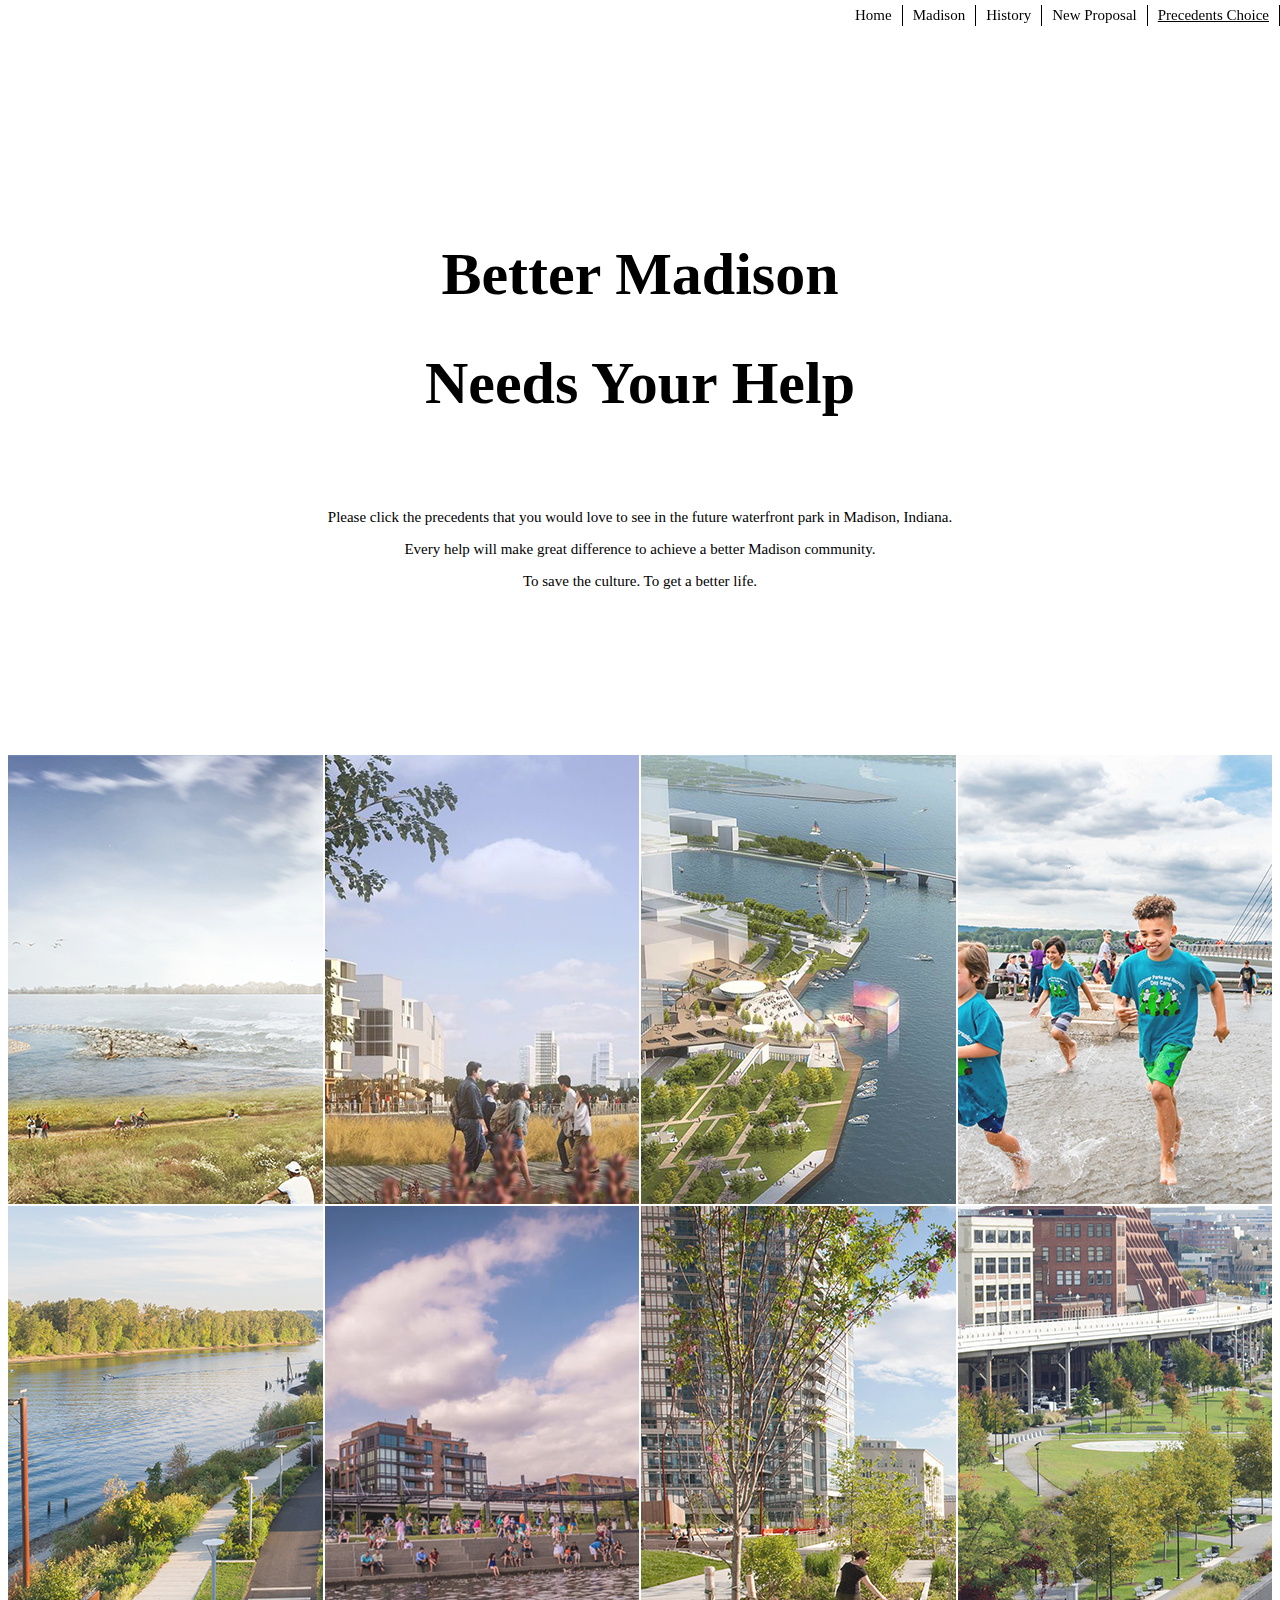
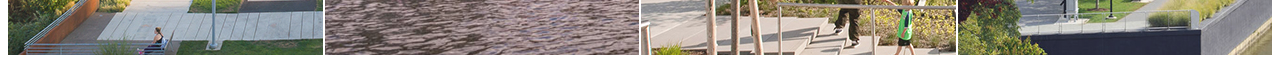
<file: indexPD.html>
<!DOCTYPE html>
<html lang="en">
<head>
<link rel="shortcut icon" type="image/x-icon" href="logo.png" />
<meta charset="UTF-8">
<link rel="mask-icon" type="" href="https://static.codepen.io/assets/favicon/logo-pin-8f3771b1072e3c38bd662872f6b673a722f4b3ca2421637d5596661b4e2132cc.svg" color="#111" />
<link href="https://fonts.googleapis.com/css?family=Cormorant+Garamond|Oswald:300&display=swap" rel="stylesheet">
<link rel="stylesheet" href="https://stackpath.bootstrapcdn.com/bootstrap/4.4.0/css/bootstrap.min.css" integrity="sha384-SI27wrMjH3ZZ89r4o+fGIJtnzkAnFs3E4qz9DIYioCQ5l9Rd/7UAa8DHcaL8jkWt" crossorigin="anonymous">
<title>Precedents Choice</title>

<style>
  @import url("https://fonts.googleapis.com/css?family=Inconsolata|Merriweather");
body {

}

h1 {
  text-align: center;
}

.topbtn {
  position: fixed;
  top: 0px; 
  right: 0px; 
  z-index: 99; 
  }


.topbtn a {
  margin-top: 5px;
  margin-bottom: 5px;
  color: black; 
  padding: 2px 10px; 
  cursor: pointer; 
  float: right; 
  border-right: 1px solid black;
  font-size: 15px;
  font-family:'Times New Roman',Georgia,Serif;
}

.topbtn a:hover {
  background-color: #1a9cd8;
  color: #FFFFFF; 
}

button {
  cursor: pointer;
}

#portfolio {
  width: 100%;
  min-height: 100vh;
  background: #ffffff;
  position: relative;
  display: grid;
  grid-template-columns: repeat(4, minmax(200px, 1fr));
  grid-template-rows: 1fr 1fr;
  grid-gap: 2px;
}

.project {
  position: relative;
  background: white;
  overflow: hidden;
}
.project img {
  position: absolute;
  opacity: 0.9;
}
.project p {
  position: absolute;
  text-align: center;
  width: 100%;
  padding: 1em 0;
  text-transform: uppercase;
  letter-spacing: 2px;
  z-index: 3;
}
.project .grid__title {
  position: absolute;
  width: 100%;
  text-align: center;
  white-space: nowrap;
  bottom: 0;
  font-weight: 100;
  font-size: 0.8em;
  z-index: 3;
  text-transform: uppercase;
  color: #1a9cd8;
  letter-spacing: 2px;
}

.project:hover .grid__overlay {
  transform: translateY(0%);
}

.grid__overlay {
  background: rgba(26, 156, 216, 0.3);
  height: 100%;
  grid-column: 1 / -1;
  grid-row: 1 / -1;
  position: relative;
  display: grid;
  justify-items: center;
  align-items: center;
  transform: translateY(101%);
  transition: all 0.3s ease-in-out;
}
.grid__overlay button {
  background: none;
  outline: none;
  font-weight: 100;
  letter-spacing: 2px;
  border: 1px solid #ffffff;
  color: #ffffff;
  text-transform: uppercase;
  padding: 10px;
  font-family: 'Oswald', sans-serif;
}
.grid__overlay button:hover {
  background: #ffffff;
  color: #1a9cd8;
  }

.overlay {
  position: fixed;
  background: rgba(71, 69, 69, 0.7);
  top: 0;
  right: 0;
  bottom: 0;
  left: 0;
  display: none;
  z-index: 3;
}

.overlay.open {
  display: grid;
  align-items: center;
  justify-items: center;
}

.overlay__inner {
  background: #ffffff;
  width: 700px;
  padding: 20px;
  position: relative;
  opacity: 1;
}

.close {
  position: absolute;
  top: 3px;
  right: 10px;
  background: none;
  outline: 0;
  color: black;
  border: 0;
  text-transform: uppercase;
  letter-spacing: 2px;
  font-family:'Times New Roman',Georgia,Serif;
}
.close:hover {
  color: #1a9cd8;
}

.project__image {
  margin-left: -50%;
}

.introduction h1 {
    font-size: 60px;
    margin-left: auto;
    margin-right: auto;
    font-weight: 800;
    font-family:'Times New Roman',Georgia,Serif;
}

</style>
<script>
  window.console = window.console || function(t) {};
</script>
<script>
  if (document.location.search.match(/type=embed/gi)) {
    window.parent.postMessage("resize", "*");
  }
</script>
</head>
<body translate="no">
    <div class="topbtn">
  <a href="indexPD.html" style="text-decoration: underline;" >Precedents Choice</a>
  <a href="indexMP.html" style="text-decoration: none;">New Proposal</a>
  <a href="indexTL.html" style="text-decoration: none;">History</a>
  <a href="indexIT.html" style="text-decoration: none;">Madison</a>
  <a href="index.html" style="text-decoration: none;">Home</a>
</div>
<div class="container">
  <div class="row">
    <div class="col-2">
    </div>
    <div class="col-8">
    <div class="introduction">
    <h1 style="padding-top: 200px;">Better Madison</h1>
    <h1 style="padding-bottom: 50px;">Needs Your Help</h1>
    <p style="text-align: center; font-family:'Times New Roman',Georgia,Serif; font-size: 15px">Please click the precedents that you would love to see in the future waterfront park in Madison, Indiana. </p>
    <p style="text-align: center; font-family:'Times New Roman',Georgia,Serif; font-size: 15px"> Every help will make great difference to achieve a better Madison community.</p>

    <p style="padding-bottom: 150px; text-align: center; font-family:'Times New Roman',Georgia,Serif; font-size: 15px"> To save the culture. To get a better life.</p>
   </div>
   </div>
   <div class="col-2">
    </div>
 </div>
</div>

<div class="container">
  <div class="row">
    <div class="col-1">
    </div>
    <div class="col-10">
    <div class="introduction">
    <section id="portfolio">
<div class="project">
<img class="project__image" src="precedents/01.jpg" />
<div class="grid__overlay">
<button class="viewbutton">like it</button>
</div>
</div>
<div class="project">
<img class="project__image" src="precedents/02.jpg" />
<div class="grid__overlay">
<button class="viewbutton">like it</button>
</div>
</div>
<div class="project">
<img class="project__image" src="precedents/03.jpg" />
<div class="grid__overlay">
<button class="viewbutton">like it</button>
</div>
</div>
<div class="project">
<img class="project__image" src="precedents/04.jpg" />
<div class="grid__overlay">
<button class="viewbutton">like it</button>
</div>
</div>
<div class="project">
<img class="project__image" src="precedents/05.jpg" />
<div class="grid__overlay">
<button class="viewbutton">like it</button>
</div>
</div>
<div class="project">
<img class="project__image" src="precedents/06.jpg" />
<div class="grid__overlay">
<button class="viewbutton">like it</button>
</div>
</div>
<div class="project">
<img class="project__image" src="precedents/07.jpg" />
<div class="grid__overlay">
<button class="viewbutton">like it</button>
</div>
</div>
<div class="project">
<img class="project__image" src="precedents/08.jpg" />
<div class="grid__overlay">
<button class="viewbutton">like it</button>
</div>
</div>
<div class="overlay">
<div class="overlay__inner">
<button class="close" style="font-family: 'Times New Roman',Georgia,Serif; font-size: 15px; padding-top: 6px;">Back ×</button>
<p style="padding: 100px 0px; font-family:'Times New Roman',Georgia,Serif; font-size: 50px; font-weight: 800; color: #1a9cd8; text-align: center;">THANK YOU!</p>
</div>
</div>
</section>
   </div>
   </div>
   <div class="col-1">
    </div>
 </div>
</div>

<script src="https://static.codepen.io/assets/common/stopExecutionOnTimeout-de7e2ef6bfefd24b79a3f68b414b87b8db5b08439cac3f1012092b2290c719cd.js"></script>
<script id="rendered-js">
      const buttons = document.querySelectorAll('.project');
const overlay = document.querySelector('.overlay');

function open(e) {
  overlay.classList.add('open');
  const src = e.currentTarget.querySelector('img').src;
  overlayImage.src = src;
}

function close() {
  overlay.classList.remove('open');
}

buttons.forEach(button => button.addEventListener('click', open));
overlay.addEventListener('click', close);
      //# sourceURL=pen.js
    </script>
    <script src="https://code.jquery.com/jquery-3.4.1.slim.min.js" integrity="sha384-J6qa4849blE2+poT4WnyKhv5vZF5SrPo0iEjwBvKU7imGFAV0wwj1yYfoRSJoZ+n" crossorigin="anonymous"></script>
<script src="https://cdn.jsdelivr.net/npm/popper.js@1.16.0/dist/umd/popper.min.js" integrity="sha384-Q6E9RHvbIyZFJoft+2mJbHaEWldlvI9IOYy5n3zV9zzTtmI3UksdQRVvoxMfooAo" crossorigin="anonymous"></script>
<script src="https://stackpath.bootstrapcdn.com/bootstrap/4.4.0/js/bootstrap.min.js" integrity="sha384-3qaqj0lc6sV/qpzrc1N5DC6i1VRn/HyX4qdPaiEFbn54VjQBEU341pvjz7Dv3n6P" crossorigin="anonymous"></script>
</body>
</html>
</file>
